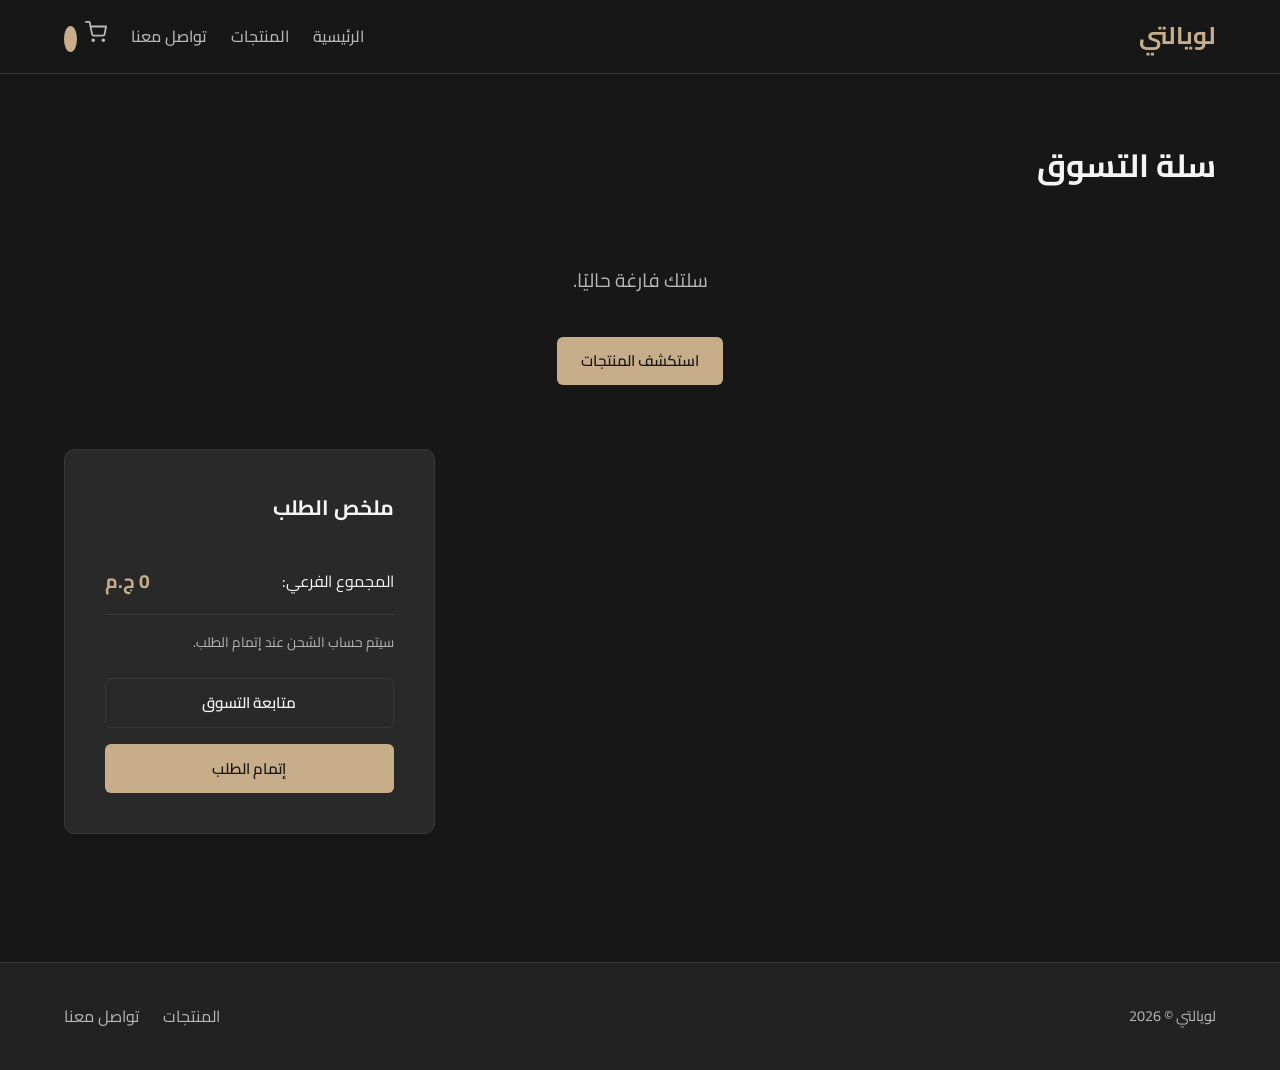
<file: cart.html>
<!DOCTYPE html>
<html lang="ar" dir="rtl">
<head>
  <meta charset="UTF-8">
  <meta name="viewport" content="width=device-width, initial-scale=1.0">
  <title>لويالتي - سلة التسوق</title>
  <meta name="description" content="لويالتي - سلة التسوق">
  <link rel="stylesheet" href="assets/Css/style.css">
  <link rel="icon" href="data:image/svg+xml,<svg xmlns='http://www.w3.org/2000/svg' viewBox='0 0 100 100'><text y='.9em' font-size='90'>🛍️</text></svg>">
</head>
<body>
  <header class="header">
    <div class="container">
      <a href="index.html" class="logo">لويالتي</a>
      <nav class="nav" aria-label="التنقل الرئيسي">
        <a href="index.html">الرئيسية</a>
        <a href="products.html">المنتجات</a>
        <a href="contact.html">تواصل معنا</a>
        <a href="cart.html" aria-label="سلة التسوق" aria-current="page">
          <svg width="22" height="22" viewBox="0 0 24 24" fill="none" stroke="currentColor" stroke-width="2" stroke-linecap="round" stroke-linejoin="round" aria-hidden="true"><circle cx="9" cy="21" r="1"/><circle cx="20" cy="21" r="1"/><path d="M1 1h4l2.68 13.39a2 2 0 0 0 2 1.61h9.72a2 2 0 0 0 2-1.61L23 6H6"/></svg>
          <span id="cart-count" class="cart-count" aria-label="عدد العناصر في السلة"></span>
        </a>
      </nav>
    </div>
  </header>

  <main>
    <section class="section">
      <div class="container">
        <h1 class="section-title">سلة التسوق</h1>

        <div id="cart-empty" class="cart-empty" hidden>
          <p class="cart-empty-text">سلتك فارغة حاليًا.</p>
          <a href="products.html" class="btn btn-primary">استكشف المنتجات</a>
        </div>

        <div id="cart-content" class="cart-content">
          <div id="cart-items" class="cart-items"></div>

          <aside class="cart-summary">
            <h2 class="cart-summary-title">ملخص الطلب</h2>
            <div class="cart-summary-row">
              <span>المجموع الفرعي:</span>
              <span id="cart-subtotal" class="cart-subtotal">0 ج.م</span>
            </div>
            <p class="cart-note">سيتم حساب الشحن عند إتمام الطلب.</p>
            <a href="products.html" class="btn btn-outline cart-continue">متابعة التسوق</a>
            <a href="checkout.html" class="btn btn-primary cart-checkout">إتمام الطلب</a>
          </aside>
        </div>
      </div>
    </section>
  </main>

  <footer class="footer">
    <div class="container">
      <span class="footer-text">لويالتي &copy; 2026</span>
      <nav class="footer-links" aria-label="روابط التذييل">
        <a href="products.html">المنتجات</a>
        <a href="contact.html">تواصل معنا</a>
      </nav>
    </div>
  </footer>

  <script src="assets/js/script.js" defer></script>
</body>
</html>
</file>
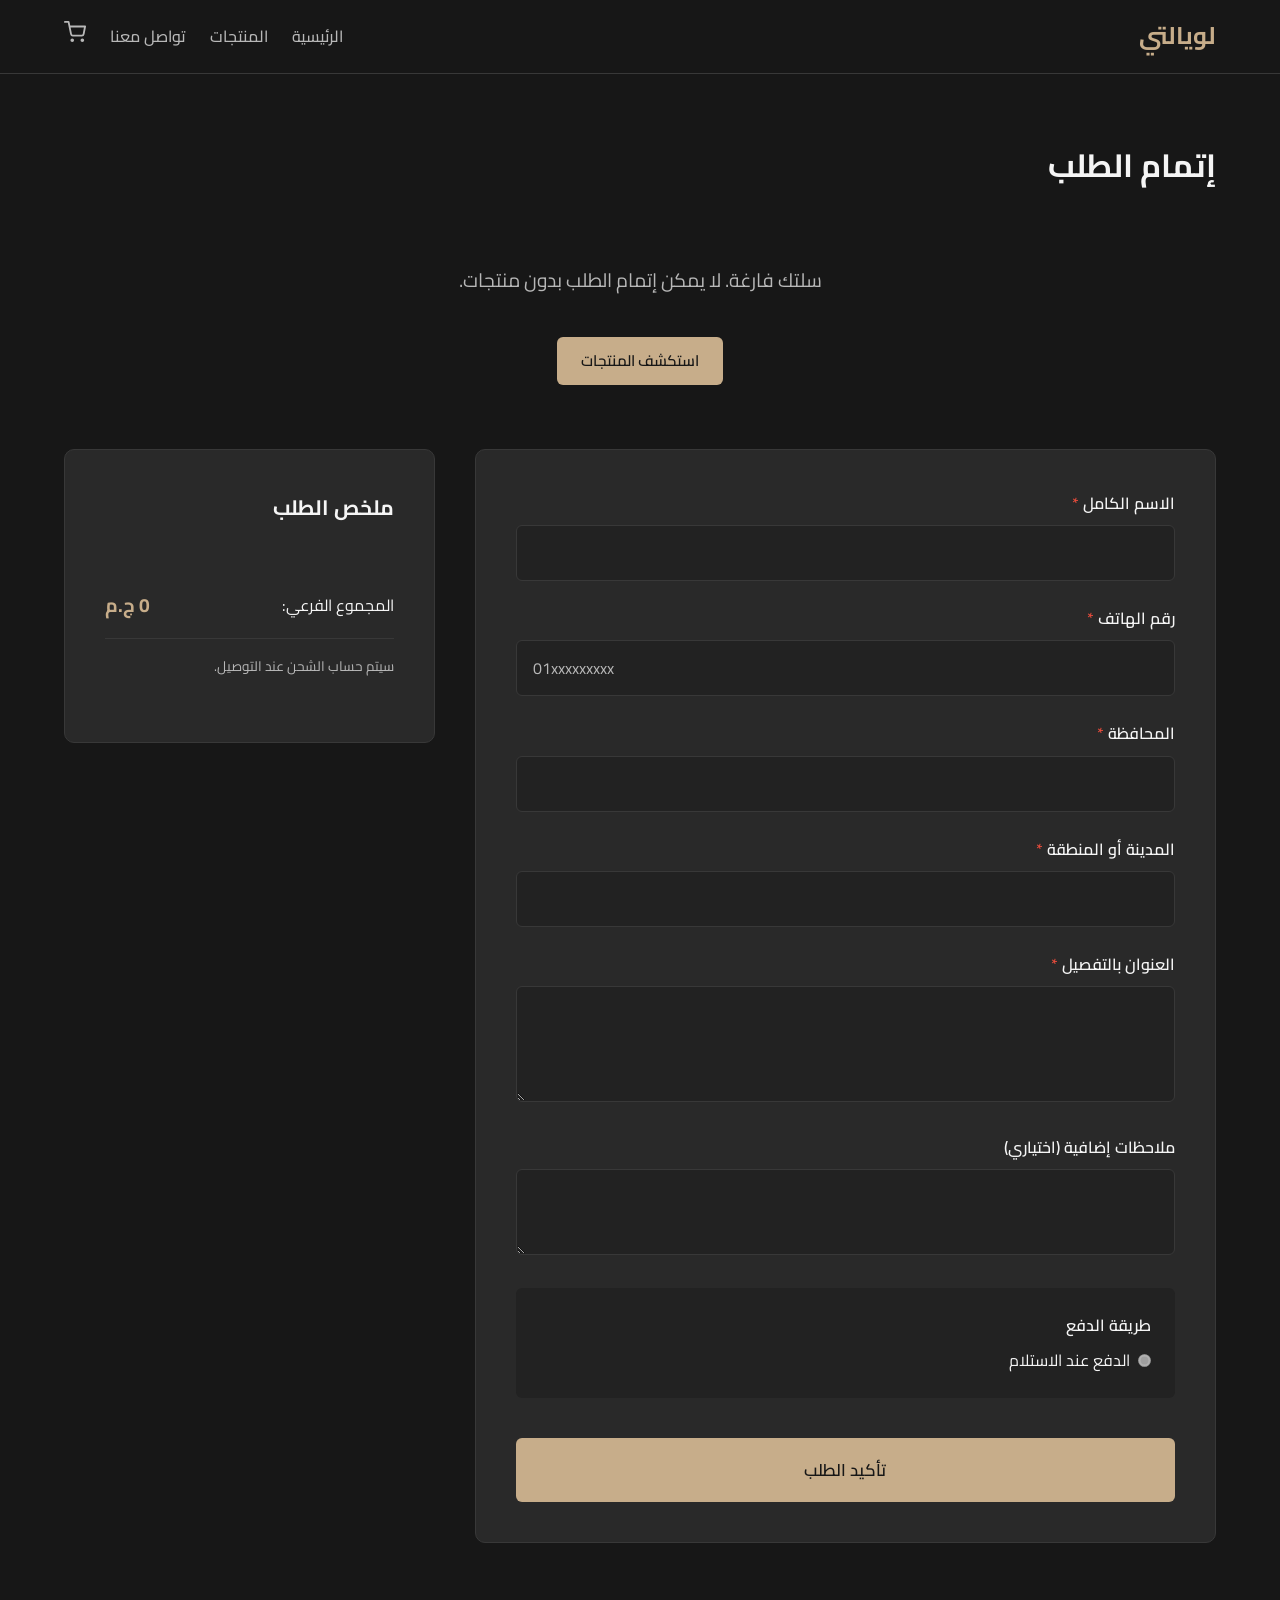
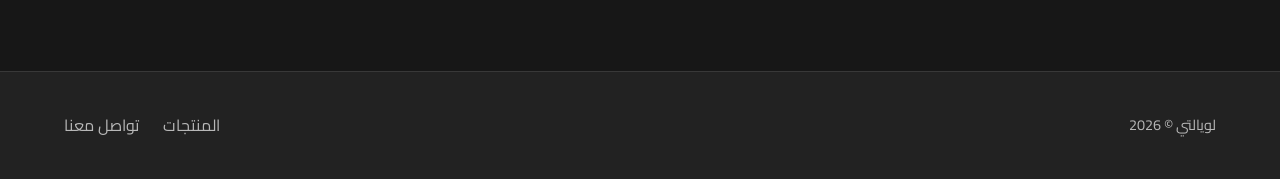
<file: checkout.html>
<!DOCTYPE html>
<html lang="ar" dir="rtl">
<head>
  <meta charset="UTF-8">
  <meta name="viewport" content="width=device-width, initial-scale=1.0">
  <title>لويالتي - إتمام الطلب</title>
  <meta name="description" content="لويالتي - إتمام الطلب">
  <link rel="stylesheet" href="assets/Css/style.css">
  <link rel="icon" href="data:image/svg+xml,<svg xmlns='http://www.w3.org/2000/svg' viewBox='0 0 100 100'><text y='.9em' font-size='90'>🛍️</text></svg>">
</head>
<body>
  <header class="header">
    <div class="container">
      <a href="index.html" class="logo">لويالتي</a>
      <nav class="nav" aria-label="التنقل الرئيسي">
        <a href="index.html">الرئيسية</a>
        <a href="products.html">المنتجات</a>
        <a href="contact.html">تواصل معنا</a>
        <a href="cart.html" aria-label="سلة التسوق">
          <svg width="22" height="22" viewBox="0 0 24 24" fill="none" stroke="currentColor" stroke-width="2" stroke-linecap="round" stroke-linejoin="round" aria-hidden="true"><circle cx="9" cy="21" r="1"/><circle cx="20" cy="21" r="1"/><path d="M1 1h4l2.68 13.39a2 2 0 0 0 2 1.61h9.72a2 2 0 0 0 2-1.61L23 6H6"/></svg>
        </a>
      </nav>
    </div>
  </header>

  <main>
    <section class="section">
      <div class="container">
        <h1 class="section-title">إتمام الطلب</h1>

        <div id="checkout-empty" class="cart-empty" hidden>
          <p class="cart-empty-text">سلتك فارغة. لا يمكن إتمام الطلب بدون منتجات.</p>
          <a href="products.html" class="btn btn-primary">استكشف المنتجات</a>
        </div>

        <div id="checkout-content" class="checkout-content">
          <form id="checkout-form" class="checkout-form" novalidate>
            <div class="form-group">
              <label for="full-name" class="form-label">الاسم الكامل <span class="required">*</span></label>
              <input type="text" id="full-name" name="fullName" class="form-input" required autocomplete="name">
              <p class="field-error" id="error-fullName" hidden></p>
            </div>

            <div class="form-group">
              <label for="phone" class="form-label">رقم الهاتف <span class="required">*</span></label>
              <input type="tel" id="phone" name="phone" class="form-input" required autocomplete="tel" placeholder="01xxxxxxxxx" dir="ltr">
              <p class="field-error" id="error-phone" hidden></p>
            </div>

            <div class="form-group">
              <label for="governorate" class="form-label">المحافظة <span class="required">*</span></label>
              <input type="text" id="governorate" name="governorate" class="form-input" required>
              <p class="field-error" id="error-governorate" hidden></p>
            </div>

            <div class="form-group">
              <label for="city" class="form-label">المدينة أو المنطقة <span class="required">*</span></label>
              <input type="text" id="city" name="city" class="form-input" required>
              <p class="field-error" id="error-city" hidden></p>
            </div>

            <div class="form-group">
              <label for="address" class="form-label">العنوان بالتفصيل <span class="required">*</span></label>
              <textarea id="address" name="address" class="form-input" rows="3" required></textarea>
              <p class="field-error" id="error-address" hidden></p>
            </div>

            <div class="form-group">
              <label for="notes" class="form-label">ملاحظات إضافية (اختياري)</label>
              <textarea id="notes" name="notes" class="form-input" rows="2"></textarea>
            </div>

            <div class="payment-method">
              <span class="form-label">طريقة الدفع</span>
              <div class="payment-option">
                <input type="radio" id="cod" name="payment" value="cod" checked disabled>
                <label for="cod">الدفع عند الاستلام</label>
              </div>
            </div>

            <p class="field-error" id="form-error" hidden></p>
            <button type="submit" class="btn btn-primary checkout-submit" id="submit-btn">تأكيد الطلب</button>
          </form>

          <aside class="cart-summary checkout-summary">
            <h2 class="cart-summary-title">ملخص الطلب</h2>
            <div id="checkout-items" class="checkout-items"></div>
            <div class="cart-summary-row">
              <span>المجموع الفرعي:</span>
              <span id="checkout-subtotal" class="cart-subtotal">0 ج.م</span>
            </div>
            <p class="cart-note">سيتم حساب الشحن عند التوصيل.</p>
          </aside>
        </div>
      </div>
    </section>
  </main>

  <footer class="footer">
    <div class="container">
      <span class="footer-text">لويالتي &copy; 2026</span>
      <nav class="footer-links" aria-label="روابط التذييل">
        <a href="products.html">المنتجات</a>
        <a href="contact.html">تواصل معنا</a>
      </nav>
    </div>
  </footer>

  <script src="assets/js/script.js" defer></script>
</body>
</html>
</file>
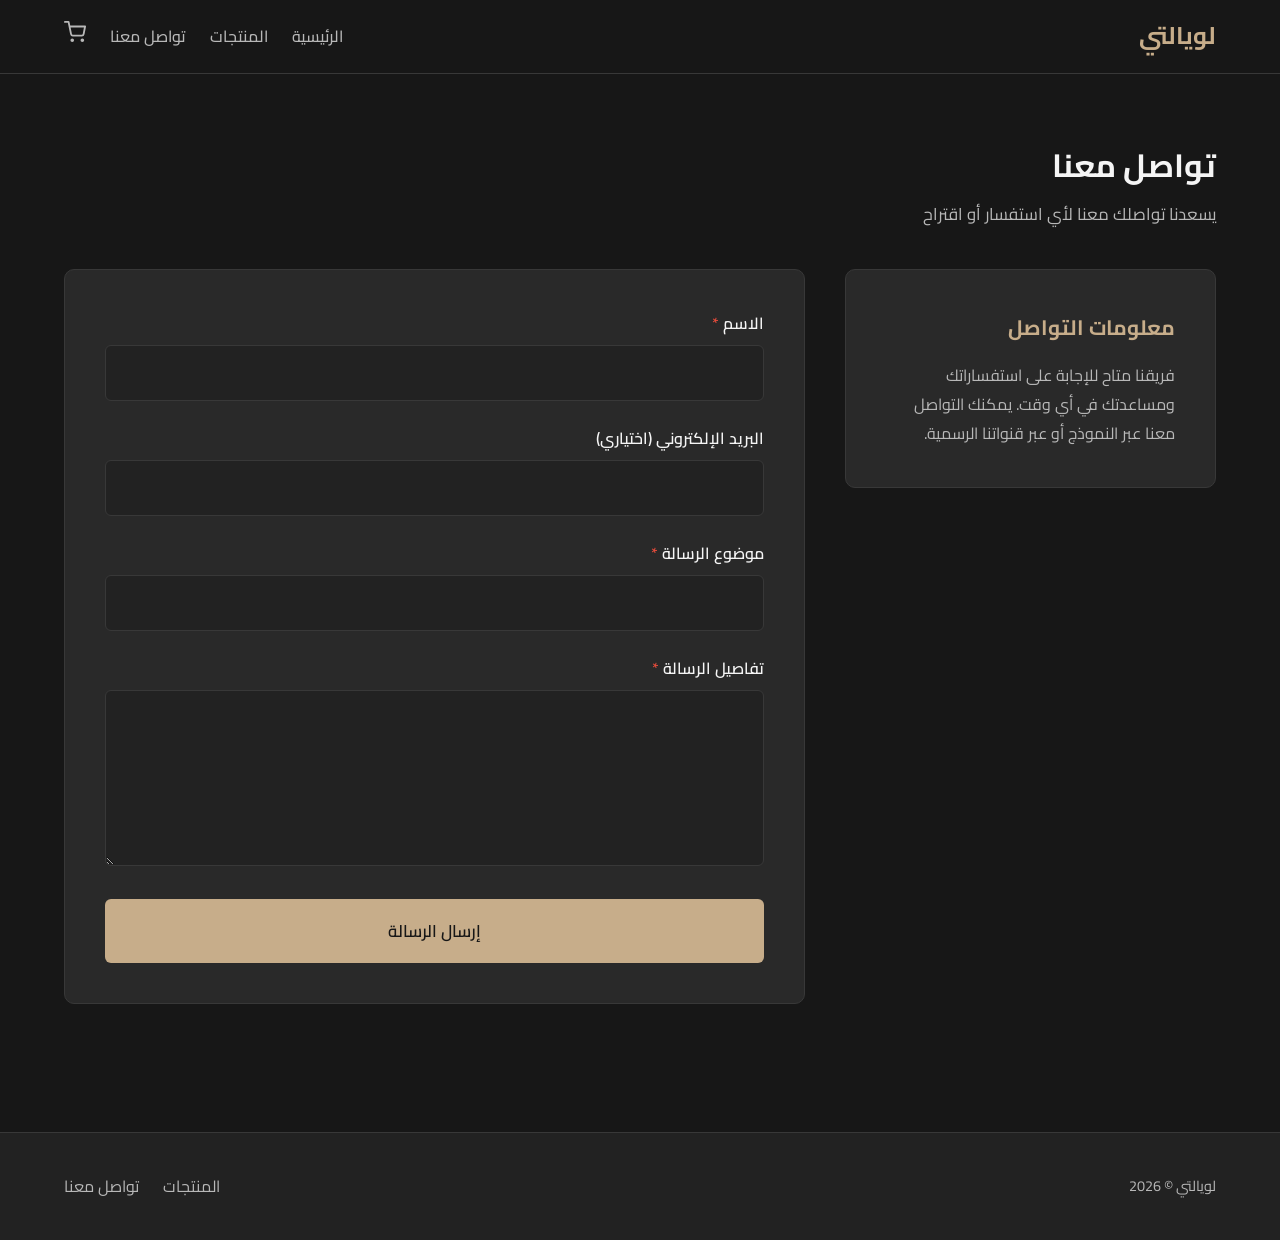
<file: contact.html>
<!DOCTYPE html>
<html lang="ar" dir="rtl">
<head>
  <meta charset="UTF-8">
  <meta name="viewport" content="width=device-width, initial-scale=1.0">
  <title>لويالتي - تواصل معنا</title>
  <meta name="description" content="لويالتي - تواصل معنا">
  <link rel="stylesheet" href="assets/Css/style.css">
  <link rel="icon" href="data:image/svg+xml,<svg xmlns='http://www.w3.org/2000/svg' viewBox='0 0 100 100'><text y='.9em' font-size='90'>🛍️</text></svg>">
</head>
<body>
  <header class="header">
    <div class="container">
      <a href="index.html" class="logo">لويالتي</a>
      <nav class="nav" aria-label="التنقل الرئيسي">
        <a href="index.html">الرئيسية</a>
        <a href="products.html">المنتجات</a>
        <a href="contact.html" aria-current="page">تواصل معنا</a>
        <a href="cart.html" aria-label="سلة التسوق">
          <svg width="22" height="22" viewBox="0 0 24 24" fill="none" stroke="currentColor" stroke-width="2" stroke-linecap="round" stroke-linejoin="round" aria-hidden="true"><circle cx="9" cy="21" r="1"/><circle cx="20" cy="21" r="1"/><path d="M1 1h4l2.68 13.39a2 2 0 0 0 2 1.61h9.72a2 2 0 0 0 2-1.61L23 6H6"/></svg>
        </a>
      </nav>
    </div>
  </header>

  <main>
    <section class="section">
      <div class="container">
        <h1 class="section-title">تواصل معنا</h1>
        <p class="section-subtitle">يسعدنا تواصلك معنا لأي استفسار أو اقتراح</p>

        <div class="contact-content">
          <div class="contact-info">
            <h2 class="contact-info-title">معلومات التواصل</h2>
            <p class="contact-info-text">
              فريقنا متاح للإجابة على استفساراتك ومساعدتك في أي وقت.
              يمكنك التواصل معنا عبر النموذج أو عبر قنواتنا الرسمية.
            </p>
          </div>

          <form id="contact-form" class="contact-form" novalidate>
            <div class="form-group">
              <label for="contact-name" class="form-label">الاسم <span class="required">*</span></label>
              <input type="text" id="contact-name" name="name" class="form-input" required autocomplete="name">
              <p class="field-error" id="error-name" hidden></p>
            </div>

            <div class="form-group">
              <label for="contact-email" class="form-label">البريد الإلكتروني (اختياري)</label>
              <input type="email" id="contact-email" name="email" class="form-input" autocomplete="email" dir="ltr">
              <p class="field-error" id="error-email" hidden></p>
            </div>

            <div class="form-group">
              <label for="contact-subject" class="form-label">موضوع الرسالة <span class="required">*</span></label>
              <input type="text" id="contact-subject" name="subject" class="form-input" required>
              <p class="field-error" id="error-subject" hidden></p>
            </div>

            <div class="form-group">
              <label for="contact-message" class="form-label">تفاصيل الرسالة <span class="required">*</span></label>
              <textarea id="contact-message" name="message" class="form-input" rows="5" required></textarea>
              <p class="field-error" id="error-message" hidden></p>
            </div>

            <p class="field-error" id="contact-form-error" hidden></p>
            <button type="submit" class="btn btn-primary contact-submit" id="contact-submit-btn">إرسال الرسالة</button>
          </form>
        </div>
      </div>
    </section>
  </main>

  <footer class="footer">
    <div class="container">
      <span class="footer-text">لويالتي &copy; 2026</span>
      <nav class="footer-links" aria-label="روابط التذييل">
        <a href="products.html">المنتجات</a>
        <a href="contact.html">تواصل معنا</a>
      </nav>
    </div>
  </footer>

  <script src="assets/js/script.js" defer></script>
</body>
</html>
</file>
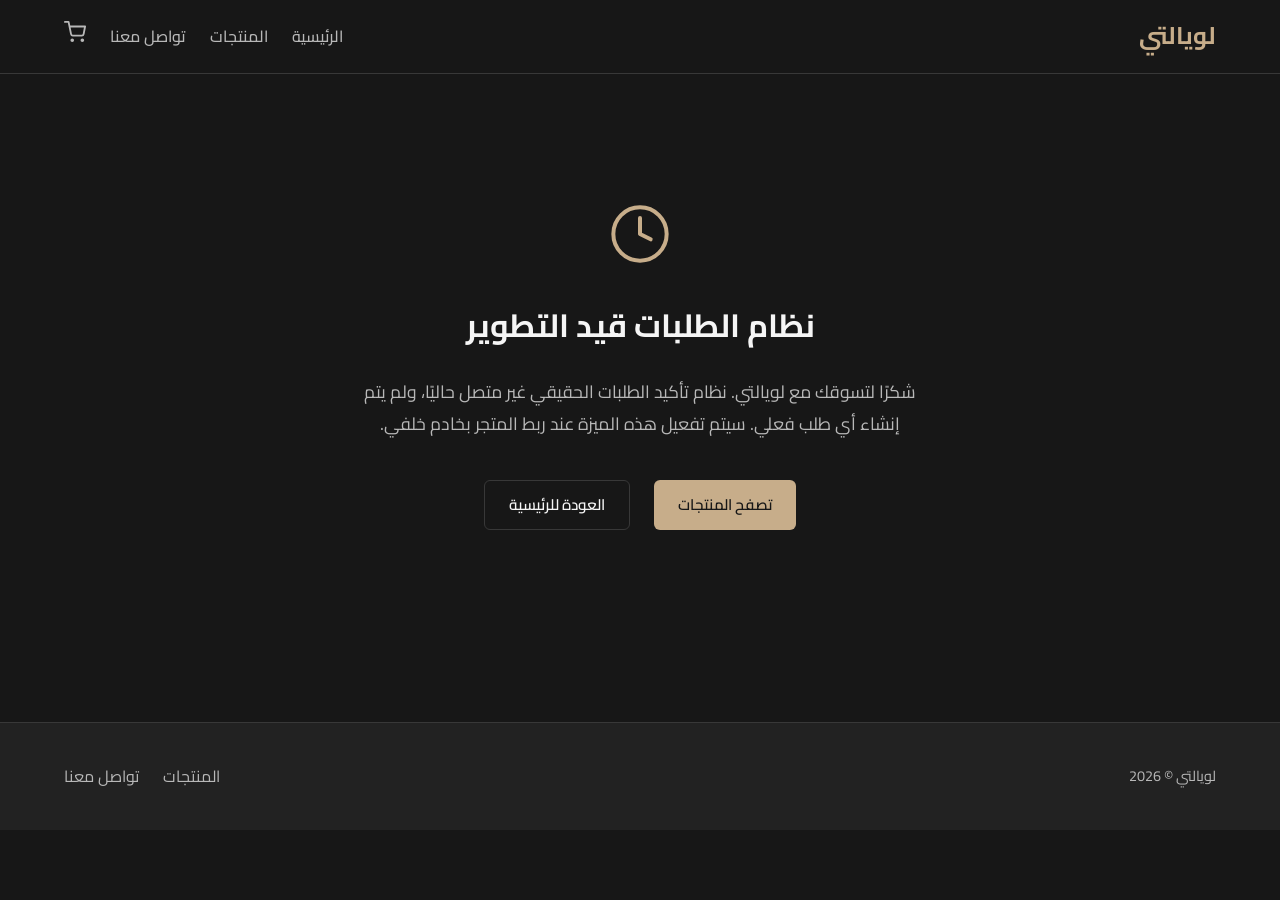
<file: order-success.html>
<!DOCTYPE html>
<html lang="ar" dir="rtl">
<head>
  <meta charset="UTF-8">
  <meta name="viewport" content="width=device-width, initial-scale=1.0">
  <title>لويالتي - حالة الطلب</title>
  <meta name="description" content="لويالتي - حالة الطلب">
  <link rel="stylesheet" href="assets/Css/style.css">
  <link rel="icon" href="data:image/svg+xml,<svg xmlns='http://www.w3.org/2000/svg' viewBox='0 0 100 100'><text y='.9em' font-size='90'>🛍️</text></svg>">
</head>
<body>
  <header class="header">
    <div class="container">
      <a href="index.html" class="logo">لويالتي</a>
      <nav class="nav" aria-label="التنقل الرئيسي">
        <a href="index.html">الرئيسية</a>
        <a href="products.html">المنتجات</a>
        <a href="contact.html">تواصل معنا</a>
        <a href="cart.html" aria-label="سلة التسوق">
          <svg width="22" height="22" viewBox="0 0 24 24" fill="none" stroke="currentColor" stroke-width="2" stroke-linecap="round" stroke-linejoin="round" aria-hidden="true"><circle cx="9" cy="21" r="1"/><circle cx="20" cy="21" r="1"/><path d="M1 1h4l2.68 13.39a2 2 0 0 0 2 1.61h9.72a2 2 0 0 0 2-1.61L23 6H6"/></svg>
        </a>
      </nav>
    </div>
  </header>

  <main>
    <section class="section">
      <div class="container">
        <div class="order-status">
          <div class="order-status-icon">
            <svg width="64" height="64" viewBox="0 0 24 24" fill="none" stroke="currentColor" stroke-width="1.5" stroke-linecap="round" stroke-linejoin="round" aria-hidden="true"><circle cx="12" cy="12" r="10"/><path d="M12 6v6l4 2"/></svg>
          </div>
          <h1 class="order-status-title">نظام الطلبات قيد التطوير</h1>
          <p class="order-status-text">
            شكرًا لتسوقك مع لويالتي. نظام تأكيد الطلبات الحقيقي غير متصل حاليًا،
            ولم يتم إنشاء أي طلب فعلي. سيتم تفعيل هذه الميزة عند ربط المتجر بخادم خلفي.
          </p>
          <div class="order-status-actions">
            <a href="products.html" class="btn btn-primary">تصفح المنتجات</a>
            <a href="index.html" class="btn btn-outline">العودة للرئيسية</a>
          </div>
        </div>
      </div>
    </section>
  </main>

  <footer class="footer">
    <div class="container">
      <span class="footer-text">لويالتي &copy; 2026</span>
      <nav class="footer-links" aria-label="روابط التذييل">
        <a href="products.html">المنتجات</a>
        <a href="contact.html">تواصل معنا</a>
      </nav>
    </div>
  </footer>

  <script src="assets/js/script.js" defer></script>
</body>
</html>
</file>
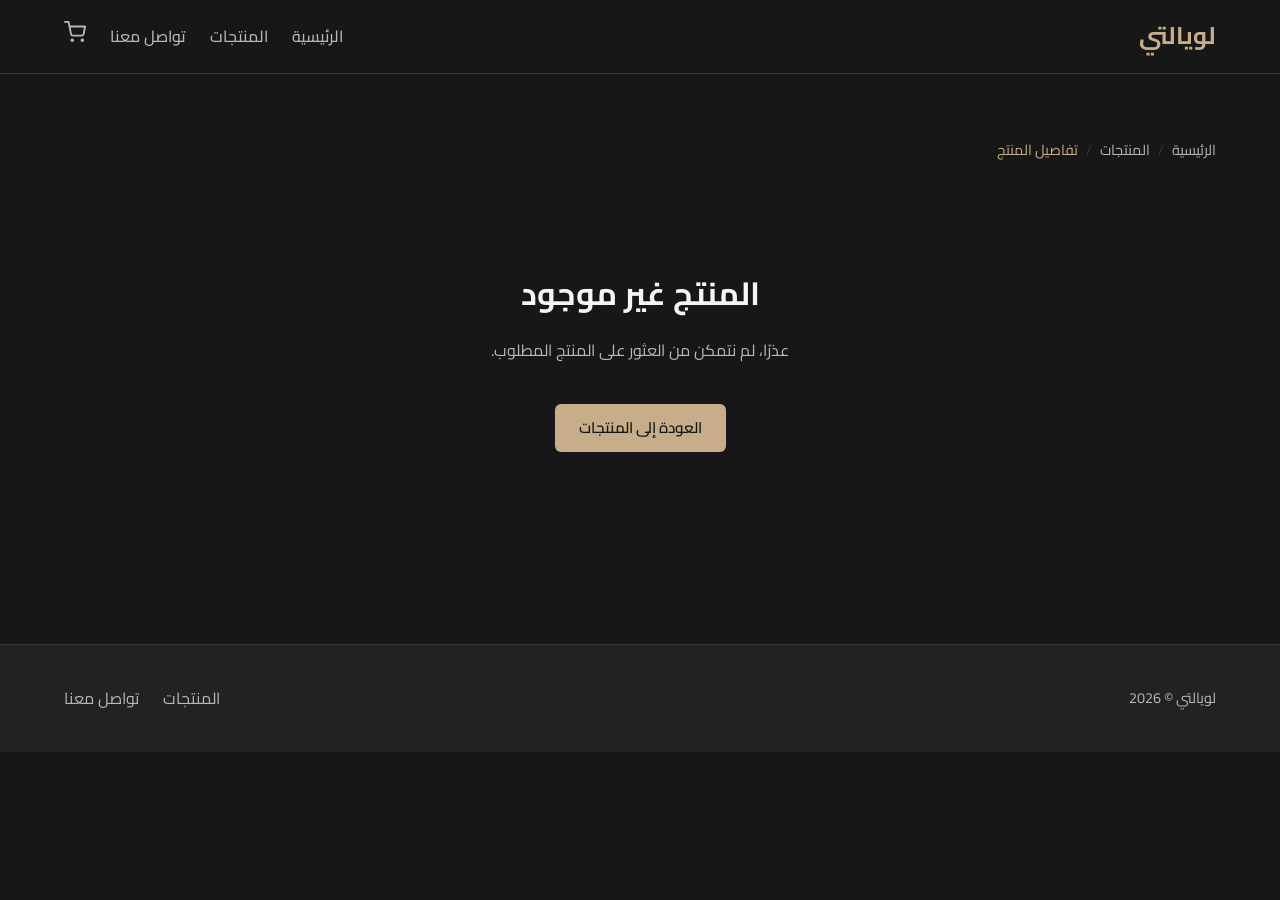
<file: product-details.html>
<!DOCTYPE html>
<html lang="ar" dir="rtl">
<head>
  <meta charset="UTF-8">
  <meta name="viewport" content="width=device-width, initial-scale=1.0">
  <title>لويالتي - تفاصيل المنتج</title>
  <meta name="description" content="لويالتي - تفاصيل المنتج">
  <link rel="stylesheet" href="assets/Css/style.css">
  <link rel="icon" href="data:image/svg+xml,<svg xmlns='http://www.w3.org/2000/svg' viewBox='0 0 100 100'><text y='.9em' font-size='90'>🛍️</text></svg>">
</head>
<body>
  <header class="header">
    <div class="container">
      <a href="index.html" class="logo">لويالتي</a>
      <nav class="nav" aria-label="التنقل الرئيسي">
        <a href="index.html">الرئيسية</a>
        <a href="products.html">المنتجات</a>
        <a href="contact.html">تواصل معنا</a>
        <a href="cart.html" aria-label="سلة التسوق">
          <svg width="22" height="22" viewBox="0 0 24 24" fill="none" stroke="currentColor" stroke-width="2" stroke-linecap="round" stroke-linejoin="round" aria-hidden="true"><circle cx="9" cy="21" r="1"/><circle cx="20" cy="21" r="1"/><path d="M1 1h4l2.68 13.39a2 2 0 0 0 2 1.61h9.72a2 2 0 0 0 2-1.61L23 6H6"/></svg>
        </a>
      </nav>
    </div>
  </header>

  <main>
    <section class="section">
      <div class="container">
        <nav class="breadcrumb" aria-label="مسار التنقل">
          <a href="index.html">الرئيسية</a>
          <span class="breadcrumb-sep">/</span>
          <a href="products.html">المنتجات</a>
          <span class="breadcrumb-sep">/</span>
          <span class="breadcrumb-current">تفاصيل المنتج</span>
        </nav>

        <div id="product-details"></div>
        <div id="product-not-found" class="not-found" hidden>
          <h1 class="not-found-title">المنتج غير موجود</h1>
          <p class="not-found-text">عذرًا، لم نتمكن من العثور على المنتج المطلوب.</p>
          <a href="products.html" class="btn btn-primary">العودة إلى المنتجات</a>
        </div>
      </div>
    </section>
  </main>

  <footer class="footer">
    <div class="container">
      <span class="footer-text">لويالتي &copy; 2026</span>
      <nav class="footer-links" aria-label="روابط التذييل">
        <a href="products.html">المنتجات</a>
        <a href="contact.html">تواصل معنا</a>
      </nav>
    </div>
  </footer>

  <script src="assets/js/script.js" defer></script>
</body>
</html>
</file>
<file: assets/Css/style.css>
@import url('https://fonts.googleapis.com/css2?family=Cairo:wght@300;400;500;600;700;800&display=swap');

:root {
  --color-bg: #171717;
  --color-surface: #222222;
  --color-card: #292929;
  --color-text: #F5F5F5;
  --color-muted: #B8B8B8;
  --color-border: #383838;
  --color-accent: #C7AD8A;
  --font-main: 'Cairo', 'Segoe UI', Tahoma, Arial, sans-serif;
  --radius-sm: 6px;
  --radius-md: 10px;
  --radius-lg: 16px;
  --spacing-xs: 0.5rem;
  --spacing-sm: 1rem;
  --spacing-md: 1.5rem;
  --spacing-lg: 2.5rem;
  --spacing-xl: 4rem;
  --transition: 0.2s ease;
}

*,
*::before,
*::after {
  margin: 0;
  padding: 0;
  box-sizing: border-box;
}

html {
  scroll-behavior: smooth;
}

body {
  font-family: var(--font-main);
  background-color: var(--color-bg);
  color: var(--color-text);
  line-height: 1.7;
  direction: rtl;
  overflow-x: hidden;
}

img {
  max-width: 100%;
  height: auto;
  display: block;
}

a {
  color: inherit;
  text-decoration: none;
}

ul, ol {
  list-style: none;
}

button {
  font-family: inherit;
  cursor: pointer;
  border: none;
  background: none;
}

input,
textarea,
select {
  font-family: inherit;
  font-size: 1rem;
}

.container {
  width: 100%;
  max-width: 1200px;
  margin-inline: auto;
  padding-inline: var(--spacing-md);
}

.header {
  position: sticky;
  top: 0;
  z-index: 100;
  background-color: var(--color-bg);
  border-bottom: 1px solid var(--color-border);
  padding-block: var(--spacing-sm);
}

.header .container {
  display: flex;
  align-items: center;
  justify-content: space-between;
  gap: var(--spacing-md);
}

.logo {
  font-size: 1.5rem;
  font-weight: 700;
  color: var(--color-accent);
}

.nav {
  display: flex;
  align-items: center;
  gap: var(--spacing-md);
}

.nav a {
  color: var(--color-muted);
  font-weight: 500;
  transition: color var(--transition);
}

.nav a:hover,
.nav a:focus-visible {
  color: var(--color-text);
}

.btn {
  display: inline-flex;
  align-items: center;
  justify-content: center;
  gap: var(--spacing-xs);
  padding: 0.7rem 1.5rem;
  border-radius: var(--radius-sm);
  font-weight: 600;
  font-size: 0.95rem;
  transition: background-color var(--transition), color var(--transition), border-color var(--transition);
}

.btn-primary {
  background-color: var(--color-accent);
  color: var(--color-bg);
}

.btn-primary:hover,
.btn-primary:focus-visible {
  background-color: #b89b76;
}

.btn-outline {
  background-color: transparent;
  color: var(--color-text);
  border: 1px solid var(--color-border);
}

.btn-outline:hover,
.btn-outline:focus-visible {
  border-color: var(--color-accent);
  color: var(--color-accent);
}

.section {
  padding-block: var(--spacing-xl);
}

.section-title {
  font-size: 2rem;
  font-weight: 700;
  margin-bottom: var(--spacing-xs);
}

.section-subtitle {
  color: var(--color-muted);
  font-size: 1.05rem;
  margin-bottom: var(--spacing-lg);
}

.product-grid {
  display: grid;
  grid-template-columns: repeat(auto-fill, minmax(260px, 1fr));
  gap: var(--spacing-md);
}

.product-card {
  background-color: var(--color-card);
  border: 1px solid var(--color-border);
  border-radius: var(--radius-md);
  overflow: hidden;
  transition: transform var(--transition), border-color var(--transition);
}

.product-card:hover {
  transform: translateY(-4px);
  border-color: var(--color-accent);
}

.product-card-image {
  width: 100%;
  aspect-ratio: 3 / 4;
  object-fit: cover;
  background-color: var(--color-surface);
}

.product-card-body {
  padding: var(--spacing-sm);
}

.product-card-title {
  font-size: 1.1rem;
  font-weight: 600;
  margin-bottom: var(--spacing-xs);
}

.product-card-price {
  color: var(--color-accent);
  font-weight: 700;
  font-size: 1.05rem;
}

.form-group {
  margin-bottom: var(--spacing-md);
}

.form-label {
  display: block;
  font-weight: 600;
  margin-bottom: var(--spacing-xs);
  color: var(--color-text);
}

.form-input {
  width: 100%;
  padding: 0.75rem 1rem;
  background-color: var(--color-surface);
  border: 1px solid var(--color-border);
  border-radius: var(--radius-sm);
  color: var(--color-text);
  transition: border-color var(--transition);
}

.form-input:focus {
  outline: none;
  border-color: var(--color-accent);
}

.form-input::placeholder {
  color: var(--color-muted);
}

.footer {
  background-color: var(--color-surface);
  border-top: 1px solid var(--color-border);
  padding-block: var(--spacing-lg);
  margin-top: var(--spacing-xl);
}

.footer .container {
  display: flex;
  flex-wrap: wrap;
  align-items: center;
  justify-content: space-between;
  gap: var(--spacing-md);
}

.footer-text {
  color: var(--color-muted);
  font-size: 0.9rem;
}

.footer-links {
  display: flex;
  gap: var(--spacing-md);
}

.footer-links a {
  color: var(--color-muted);
  transition: color var(--transition);
}

.footer-links a:hover,
.footer-links a:focus-visible {
  color: var(--color-text);
}

:focus-visible {
  outline: 2px solid var(--color-accent);
  outline-offset: 2px;
}

@media (max-width: 768px) {
  .container {
    padding-inline: var(--spacing-sm);
  }

  .section {
    padding-block: var(--spacing-lg);
  }

  .section-title {
    font-size: 1.5rem;
  }

  .product-grid {
    grid-template-columns: repeat(auto-fill, minmax(160px, 1fr));
    gap: var(--spacing-sm);
  }

  .nav {
    gap: var(--spacing-sm);
  }

  .btn {
    padding: 0.6rem 1.1rem;
    font-size: 0.85rem;
  }
}

@media (max-width: 480px) {
  .product-grid {
    grid-template-columns: repeat(2, 1fr);
  }

  .header .container {
    flex-wrap: wrap;
  }
}

@media (prefers-reduced-motion: reduce) {
  *,
  *::before,
  *::after {
    animation-duration: 0.01ms !important;
    animation-iteration-count: 1 !important;
    transition-duration: 0.01ms !important;
    scroll-behavior: auto !important;
  }
}

.hero {
  padding-block: var(--spacing-xl);
}

.hero-inner {
  display: grid;
  grid-template-columns: 1fr 1fr;
  align-items: center;
  gap: var(--spacing-xl);
}

.hero-title {
  font-size: 3rem;
  font-weight: 800;
  line-height: 1.2;
  margin-bottom: var(--spacing-md);
}

.hero-description {
  font-size: 1.15rem;
  color: var(--color-muted);
  margin-bottom: var(--spacing-lg);
  max-width: 480px;
}

.hero-actions {
  display: flex;
  align-items: center;
  gap: var(--spacing-md);
  flex-wrap: wrap;
}

.hero-link {
  color: var(--color-accent);
  font-weight: 600;
  transition: color var(--transition);
}

.hero-link:hover {
  color: var(--color-text);
}

.hero-image img {
  border-radius: var(--radius-lg);
  width: 100%;
  height: auto;
  object-fit: cover;
}

.category-grid {
  display: grid;
  grid-template-columns: repeat(4, 1fr);
  gap: var(--spacing-md);
}

.category-card {
  position: relative;
  border-radius: var(--radius-md);
  overflow: hidden;
  aspect-ratio: 3 / 4;
  background-color: var(--color-card);
}

.category-card img {
  width: 100%;
  height: 100%;
  object-fit: cover;
  transition: transform 0.3s ease;
}

.category-card:hover img {
  transform: scale(1.05);
}

.category-label {
  position: absolute;
  bottom: 0;
  right: 0;
  left: 0;
  padding: var(--spacing-sm);
  background: linear-gradient(transparent, rgba(0, 0, 0, 0.8));
  color: var(--color-text);
  font-weight: 600;
  text-align: center;
}

.product-card-btn {
  margin-top: var(--spacing-sm);
  width: 100%;
}

.brand-text {
  font-size: 1.15rem;
  color: var(--color-muted);
  max-width: 700px;
  line-height: 1.8;
}

.benefits-grid {
  display: grid;
  grid-template-columns: repeat(3, 1fr);
  gap: var(--spacing-md);
}

.benefit-card {
  background-color: var(--color-card);
  border: 1px solid var(--color-border);
  border-radius: var(--radius-md);
  padding: var(--spacing-lg);
  text-align: center;
}

.benefit-title {
  font-size: 1.2rem;
  font-weight: 700;
  margin-bottom: var(--spacing-xs);
  color: var(--color-accent);
}

.benefit-text {
  color: var(--color-muted);
}

@media (max-width: 992px) {
  .hero-inner {
    grid-template-columns: 1fr;
    text-align: center;
  }

  .hero-description {
    margin-inline: auto;
  }

  .hero-actions {
    justify-content: center;
  }

  .hero-image {
    order: -1;
  }

  .category-grid {
    grid-template-columns: repeat(2, 1fr);
  }

  .benefits-grid {
    grid-template-columns: 1fr;
  }
}

@media (max-width: 480px) {
  .hero-title {
    font-size: 2rem;
  }

  .category-grid {
    grid-template-columns: 1fr;
  }
}

.catalog-controls {
  display: flex;
  flex-wrap: wrap;
  align-items: center;
  justify-content: space-between;
  gap: var(--spacing-md);
  margin-bottom: var(--spacing-lg);
  padding-bottom: var(--spacing-md);
  border-bottom: 1px solid var(--color-border);
}

.filter-group {
  display: flex;
  flex-wrap: wrap;
  gap: var(--spacing-xs);
}

.filter-btn {
  padding: 0.5rem 1rem;
  border: 1px solid var(--color-border);
  border-radius: var(--radius-sm);
  background-color: transparent;
  color: var(--color-muted);
  font-weight: 500;
  font-size: 0.9rem;
  transition: all var(--transition);
}

.filter-btn:hover {
  border-color: var(--color-accent);
  color: var(--color-text);
}

.filter-btn.active {
  background-color: var(--color-accent);
  border-color: var(--color-accent);
  color: var(--color-bg);
}

.sort-group {
  display: flex;
  align-items: center;
  gap: var(--spacing-xs);
}

.sort-label {
  color: var(--color-muted);
  font-size: 0.9rem;
}

.sort-select {
  width: auto;
  padding: 0.5rem 2rem 0.5rem 1rem;
}

.no-results {
  text-align: center;
  padding: var(--spacing-xl);
  color: var(--color-muted);
  font-size: 1.1rem;
}

@media (max-width: 768px) {
  .catalog-controls {
    flex-direction: column;
    align-items: stretch;
  }

  .filter-group {
    justify-content: center;
  }

  .sort-group {
    justify-content: center;
  }
}

.breadcrumb {
  display: flex;
  align-items: center;
  gap: var(--spacing-xs);
  margin-bottom: var(--spacing-lg);
  font-size: 0.9rem;
  color: var(--color-muted);
}

.breadcrumb a {
  color: var(--color-muted);
  transition: color var(--transition);
}

.breadcrumb a:hover {
  color: var(--color-text);
}

.breadcrumb-sep {
  color: var(--color-border);
}

.breadcrumb-current {
  color: var(--color-accent);
}

.product-detail {
  display: grid;
  grid-template-columns: 1fr 1fr;
  gap: var(--spacing-xl);
}

.product-detail-image img {
  border-radius: var(--radius-lg);
  width: 100%;
  height: auto;
  object-fit: cover;
}

.product-detail-title {
  font-size: 2.2rem;
  font-weight: 700;
  margin-bottom: var(--spacing-xs);
}

.product-detail-category {
  color: var(--color-muted);
  margin-bottom: var(--spacing-sm);
}

.product-detail-price {
  font-size: 1.8rem;
  font-weight: 700;
  color: var(--color-accent);
  margin-bottom: var(--spacing-md);
}

.product-detail-description {
  color: var(--color-muted);
  margin-bottom: var(--spacing-lg);
  line-height: 1.8;
}

.option-group {
  margin-bottom: var(--spacing-md);
}

.option-label {
  display: block;
  font-weight: 600;
  margin-bottom: var(--spacing-xs);
}

.option-buttons {
  display: flex;
  flex-wrap: wrap;
  gap: var(--spacing-xs);
}

.option-btn {
  padding: 0.5rem 1.2rem;
  border: 1px solid var(--color-border);
  border-radius: var(--radius-sm);
  background-color: transparent;
  color: var(--color-text);
  font-weight: 500;
  transition: all var(--transition);
}

.option-btn:hover {
  border-color: var(--color-accent);
}

.option-btn.active {
  background-color: var(--color-accent);
  border-color: var(--color-accent);
  color: var(--color-bg);
}

.quantity-selector {
  display: flex;
  align-items: center;
  gap: var(--spacing-xs);
}

.quantity-btn {
  width: 42px;
  height: 42px;
  border: 1px solid var(--color-border);
  border-radius: var(--radius-sm);
  background-color: var(--color-surface);
  color: var(--color-text);
  font-size: 1.2rem;
  font-weight: 600;
  transition: border-color var(--transition);
}

.quantity-btn:hover {
  border-color: var(--color-accent);
}

.quantity-input {
  width: 70px;
  text-align: center;
  padding-inline: var(--spacing-xs);
}

.error-message {
  margin-bottom: var(--spacing-md);
  font-weight: 600;
  padding: var(--spacing-sm);
  border-radius: var(--radius-sm);
  background-color: rgba(231, 76, 60, 0.1);
}

.add-to-cart {
  width: 100%;
  padding: 1rem;
  font-size: 1.05rem;
}

.not-found {
  text-align: center;
  padding: var(--spacing-xl);
}

.not-found-title {
  font-size: 2rem;
  margin-bottom: var(--spacing-sm);
}

.not-found-text {
  color: var(--color-muted);
  margin-bottom: var(--spacing-lg);
}

@media (max-width: 992px) {
  .product-detail {
    grid-template-columns: 1fr;
  }
}

@media (max-width: 480px) {
  .product-detail-title {
    font-size: 1.6rem;
  }

  .product-detail-price {
    font-size: 1.4rem;
  }
}

.cart-count {
  background-color: var(--color-accent);
  color: var(--color-bg);
  font-size: 0.75rem;
  font-weight: 700;
  padding: 0.1rem 0.4rem;
  border-radius: 50%;
  margin-right: var(--spacing-xs);
}

.cart-empty {
  text-align: center;
  padding: var(--spacing-xl);
}

.cart-empty-text {
  font-size: 1.2rem;
  color: var(--color-muted);
  margin-bottom: var(--spacing-lg);
}

.cart-content {
  display: grid;
  grid-template-columns: 2fr 1fr;
  gap: var(--spacing-lg);
  align-items: start;
}

.cart-items {
  display: flex;
  flex-direction: column;
  gap: var(--spacing-md);
}

.cart-item {
  display: flex;
  gap: var(--spacing-md);
  background-color: var(--color-card);
  border: 1px solid var(--color-border);
  border-radius: var(--radius-md);
  padding: var(--spacing-md);
}

.cart-item-image {
  width: 120px;
  height: 160px;
  object-fit: cover;
  border-radius: var(--radius-sm);
  flex-shrink: 0;
}

.cart-item-info {
  flex: 1;
}

.cart-item-name {
  font-size: 1.1rem;
  font-weight: 600;
  margin-bottom: var(--spacing-xs);
}

.cart-item-meta {
  color: var(--color-muted);
  font-size: 0.9rem;
  margin-bottom: var(--spacing-xs);
}

.cart-item-price {
  font-weight: 700;
  color: var(--color-accent);
}

.cart-item-actions {
  display: flex;
  flex-direction: column;
  align-items: flex-end;
  justify-content: space-between;
  gap: var(--spacing-sm);
}

.cart-item .quantity-selector {
  margin-top: 0;
}

.cart-item .quantity-input {
  width: 60px;
}

.cart-item .quantity-btn {
  width: 36px;
  height: 36px;
}

.cart-item-subtotal {
  font-weight: 700;
  color: var(--color-text);
}

.cart-remove-btn {
  color: var(--color-muted);
  font-size: 0.85rem;
  text-decoration: underline;
  transition: color var(--transition);
}

.cart-remove-btn:hover {
  color: #e74c3c;
}

.cart-summary {
  background-color: var(--color-card);
  border: 1px solid var(--color-border);
  border-radius: var(--radius-md);
  padding: var(--spacing-lg);
  position: sticky;
  top: 100px;
}

.cart-summary-title {
  font-size: 1.3rem;
  font-weight: 700;
  margin-bottom: var(--spacing-md);
}

.cart-summary-row {
  display: flex;
  justify-content: space-between;
  align-items: center;
  padding-block: var(--spacing-sm);
  border-bottom: 1px solid var(--color-border);
  margin-bottom: var(--spacing-sm);
}

.cart-subtotal {
  font-size: 1.2rem;
  font-weight: 700;
  color: var(--color-accent);
}

.cart-note {
  color: var(--color-muted);
  font-size: 0.85rem;
  margin-bottom: var(--spacing-md);
}

.cart-continue,
.cart-checkout {
  display: block;
  width: 100%;
  text-align: center;
  margin-bottom: var(--spacing-sm);
}

.cart-continue:last-child,
.cart-checkout:last-child {
  margin-bottom: 0;
}

@media (max-width: 992px) {
  .cart-content {
    grid-template-columns: 1fr;
  }

  .cart-summary {
    position: static;
  }
}

@media (max-width: 480px) {
  .cart-item {
    flex-direction: column;
  }

  .cart-item-image {
    width: 100%;
    height: 200px;
  }

  .cart-item-actions {
    flex-direction: row;
    align-items: center;
  }
}

.checkout-content {
  display: grid;
  grid-template-columns: 2fr 1fr;
  gap: var(--spacing-lg);
  align-items: start;
}

.checkout-form {
  background-color: var(--color-card);
  border: 1px solid var(--color-border);
  border-radius: var(--radius-md);
  padding: var(--spacing-lg);
}

.required {
  color: #e74c3c;
}

.field-error {
  color: #e74c3c;
  font-size: 0.85rem;
  margin-top: var(--spacing-xs);
}

.payment-method {
  margin-bottom: var(--spacing-lg);
  padding: var(--spacing-md);
  background-color: var(--color-surface);
  border-radius: var(--radius-sm);
}

.payment-option {
  display: flex;
  align-items: center;
  gap: var(--spacing-xs);
  margin-top: var(--spacing-xs);
}

.payment-option input[type="radio"] {
  accent-color: var(--color-accent);
}

.checkout-submit {
  width: 100%;
  padding: 1rem;
  font-size: 1.05rem;
}

.checkout-summary {
  position: sticky;
  top: 100px;
}

.checkout-items {
  display: flex;
  flex-direction: column;
  gap: var(--spacing-sm);
  margin-bottom: var(--spacing-md);
}

.checkout-item {
  display: flex;
  justify-content: space-between;
  align-items: center;
  padding-block: var(--spacing-xs);
  border-bottom: 1px solid var(--color-border);
}

.checkout-item-info {
  display: flex;
  flex-direction: column;
}

.checkout-item-name {
  font-weight: 600;
  font-size: 0.95rem;
}

.checkout-item-meta {
  color: var(--color-muted);
  font-size: 0.8rem;
}

.checkout-item-price {
  font-weight: 700;
  color: var(--color-accent);
  font-size: 0.9rem;
}

@media (max-width: 992px) {
  .checkout-content {
    grid-template-columns: 1fr;
  }

  .checkout-summary {
    position: static;
  }
}

.order-status {
  text-align: center;
  padding: var(--spacing-xl) var(--spacing-md);
  max-width: 600px;
  margin-inline: auto;
}

.order-status-icon {
  color: var(--color-accent);
  margin-bottom: var(--spacing-md);
}

.order-status-title {
  font-size: 2rem;
  font-weight: 700;
  margin-bottom: var(--spacing-md);
}

.order-status-text {
  color: var(--color-muted);
  font-size: 1.1rem;
  line-height: 1.8;
  margin-bottom: var(--spacing-lg);
}

.order-status-actions {
  display: flex;
  justify-content: center;
  gap: var(--spacing-md);
  flex-wrap: wrap;
}

.contact-content {
  display: grid;
  grid-template-columns: 1fr 2fr;
  gap: var(--spacing-lg);
  align-items: start;
}

.contact-info {
  background-color: var(--color-card);
  border: 1px solid var(--color-border);
  border-radius: var(--radius-md);
  padding: var(--spacing-lg);
}

.contact-info-title {
  font-size: 1.3rem;
  font-weight: 700;
  margin-bottom: var(--spacing-sm);
  color: var(--color-accent);
}

.contact-info-text {
  color: var(--color-muted);
  line-height: 1.8;
}

.contact-form {
  background-color: var(--color-card);
  border: 1px solid var(--color-border);
  border-radius: var(--radius-md);
  padding: var(--spacing-lg);
}

.contact-submit {
  width: 100%;
  padding: 1rem;
  font-size: 1.05rem;
}

@media (max-width: 992px) {
  .contact-content {
    grid-template-columns: 1fr;
  }
}

@media (max-width: 480px) {
  .order-status-title {
    font-size: 1.5rem;
  }

  .order-status-actions {
    flex-direction: column;
  }

  .order-status-actions .btn {
    width: 100%;
  }
}
</file>
